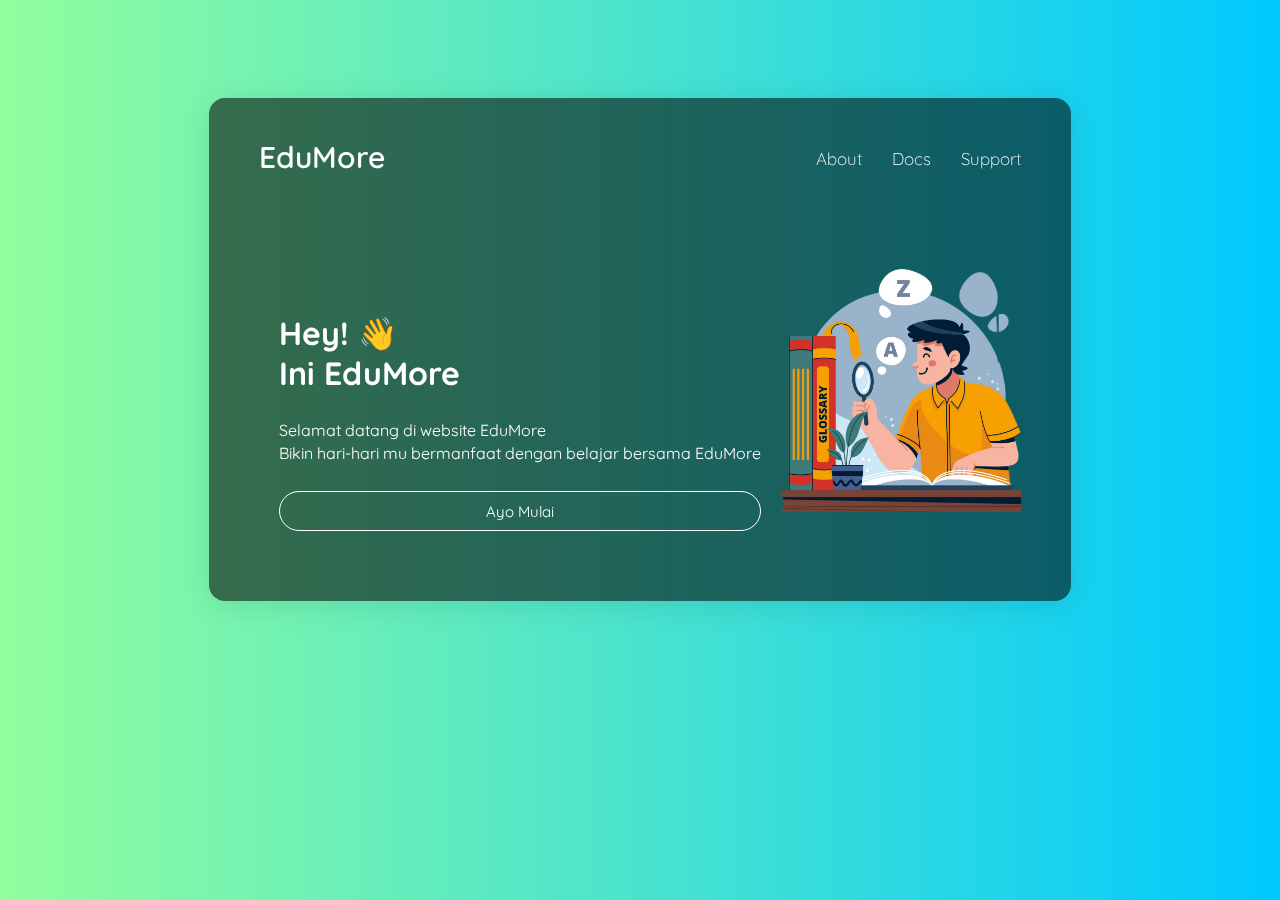
<file: index.html>
<!DOCTYPE html>
<html lang="en">
<head>
  <meta charset="UTF-8">
  <meta name="viewport" content="width=device-width, initial-scale=1.0">

  <!-- My CSS -->
  <link rel="stylesheet" href="style.css">
  <title>EduMore</title>
</head>
<body>
  <div class="container">
    <div class="glass-container">
      <nav class="navbar">
        <div class="logo"><a href="#">EduMore</a></div>
        <ul class="nav-links">
          <li class="nav-link"><a href="#">About</a></li>
          <li class="nav-link"><a href="#">Docs</a></li>
          <li class="nav-link"><a href="#">Support</a></li>
        </ul>
      </nav>
      <div class="content">
        <div class="main">
          <h2>Hey! 👋 <br>Ini EduMore</h2>
          <p>Selamat datang di website EduMore
            <br>
            Bikin hari-hari mu bermanfaat dengan belajar bersama EduMore</p>
            <a href="hasna/index.html"><button href=>Ayo Mulai</button></a>
            
        </div>
        <div class="image-wrapper">
          <img src="study.png">
        </div>
      </div>
    </div>
</body>
</html>
</file>
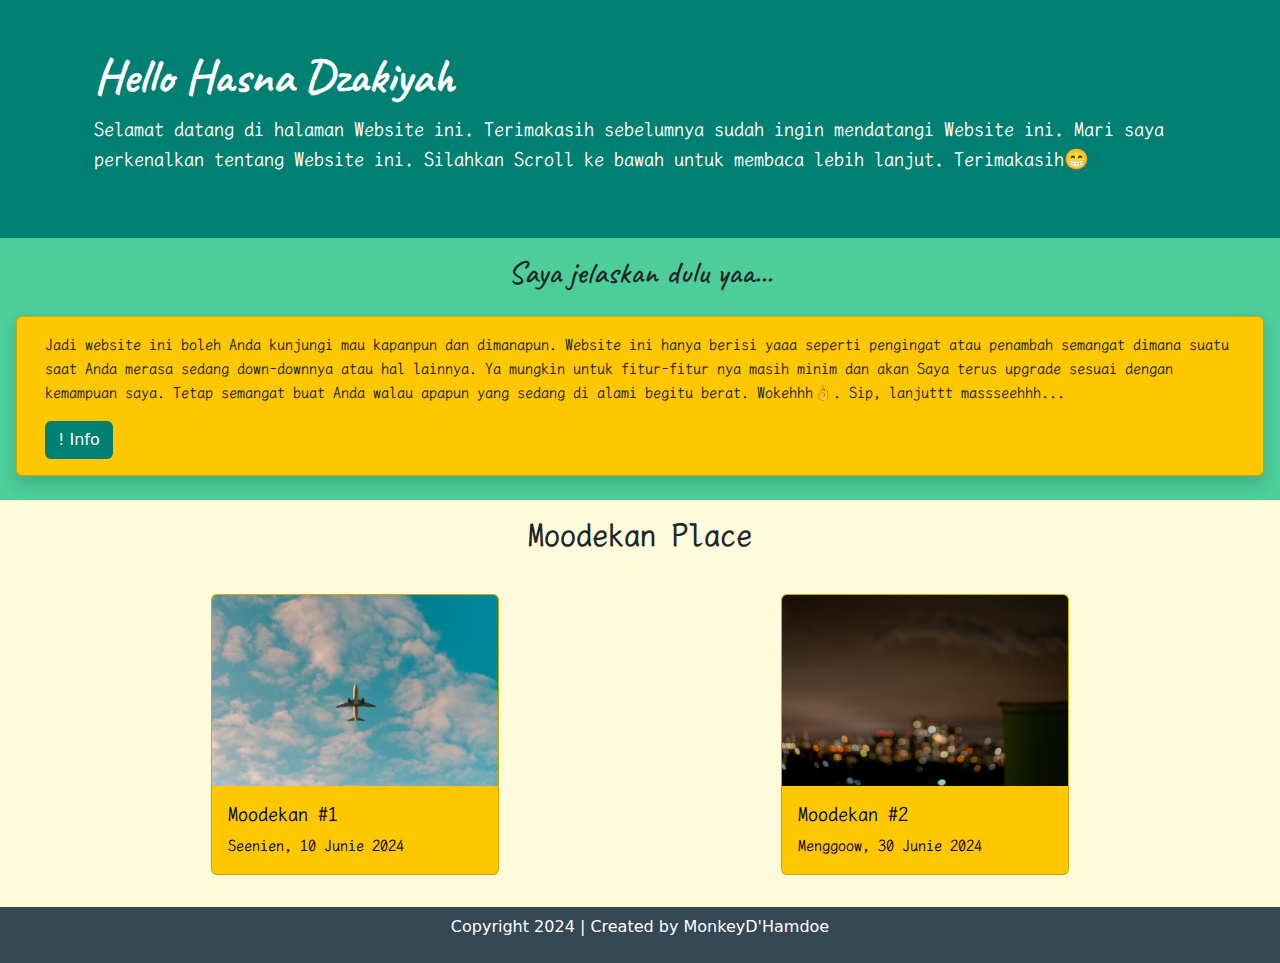
<file: hasna/content/index.html>
<!doctype html>
<html lang="en">

<head>
  <meta charset="utf-8">
  <meta name="viewport" content="width=device-width, initial-scale=1">
  <!-- Bootstrap CSS -->
  <link rel="stylesheet" href="../../bootstrap-5.3.3-dist/css/bootstrap.css">
  <link rel="stylesheet" href="../../bootstrap-5.3.3-dist/css/bootstrap.min.css">
  <!-- Google Fonts -->
  <link rel="preconnect" href="https://fonts.googleapis.com">
  <link rel="preconnect" href="https://fonts.gstatic.com" crossorigin>
  <link
    href="https://fonts.googleapis.com/css2?family=Caveat:wght@400..700&family=LXGW+WenKai+Mono+TC:wght@400;700&display=swap"
    rel="stylesheet">
  <!-- My CSS -->
  <link rel="stylesheet" href="style.css">
  <title>For You</title>
</head>

<body>
  <!-- Hero -->
  <section class="hero" id="hero">
    <div class="container py-5 ps-4 text-white">
      <h1 class="display-5 fw-bold caveat">Hello Hasna Dzakiyah</h1>
      <p class="col fs-5 wenkai">Selamat datang di halaman Website ini. Terimakasih sebelumnya sudah ingin mendatangi
        Website ini. Mari saya perkenalkan tentang Website ini. Silahkan Scroll ke bawah untuk membaca lebih lanjut.
        Terimakasih😁</p>
    </div>
  </section>
  <!-- Last Hero -->

  <!-- About -->
  <section class="about">
    <div class="container-fluid">
      <div class="row">
        <h2 class="text-center pt-3 caveat">Saya jelaskan dulu yaa...</h2>
      </div>
      <div class="row px-3 pt-3 pb-4">
        <div class="card shadow">
          <div class="card-body">
            <p class="wenkai">
              Jadi website ini boleh Anda kunjungi mau kapanpun dan dimanapun. Website ini hanya berisi yaaa seperti
              pengingat atau penambah semangat dimana suatu saat Anda merasa sedang down-downnya atau hal lainnya. Ya
              mungkin untuk fitur-fitur nya masih minim dan akan Saya terus upgrade sesuai dengan kemampuan saya. Tetap
              semangat buat Anda walau apapun yang sedang di alami begitu berat. Wokehhh👌. Sip, lanjuttt massseehhh...
            </p>
            <!-- Button trigger modal -->
            <button type="button" class="btn info text-white" data-bs-toggle="modal" data-bs-target="#staticBackdrop">
              ! Info
            </button>

            <!-- Modal -->
            <div class="modal fade" id="staticBackdrop" data-bs-backdrop="static" data-bs-keyboard="false" tabindex="-1"
              aria-labelledby="staticBackdropLabel" aria-hidden="true">
              <div class="modal-dialog modal-dialog-centered wenkai">
                <div class="modal-content">
                  <div class="modal-header text-white">
                    <h1 class="modal-title fs-5" id="staticBackdropLabel">Info lebih berkelanjutan</h1>
                  </div>
                  <div class="modal-body">
                    Untuk hanya sekedar info. Saya menyarankan Anda untuk rutin mengunjungi web ini. Tapi disaat Anda
                    sedang gabut aja. Apalagi kalau gabut brutal🤣😂. Tapi mohon maaf belum bisa spam disini yaa.. Ntar
                    lah ditambahkan fitur buat lo ngespam kalau gabut. Pokoknya Saya akan terus update web ini. Dan
                    updatetan rutinnya setiap tanggal 13, 14, dan 15. Setiap bulannya. okeee?. PAHAM?!!
                  </div>
                  <div class="modal-footer">
                    <button type="button" class="btn" data-bs-dismiss="modal">Oke, PAHAM!!!</button>
                  </div>
                </div>
              </div>
            </div>
          </div>
        </div>
      </div>
    </div>
  </section>
  <!-- Last About -->

  <!-- Content -->
  <section class="content" style="background-color: #FFFBDA;">
    <div class="container">
      <div class="row pt-3">
        <h2 class="text-center wenkai">Moodekan Place</h2>
      </div>
      <div class="row py-4">
        <div class="col py-2">
          <div class="card mx-auto wenkai" style="width: 18rem;">
            <img src="../img/plane.jpg" class="card-img-top" alt="...">
            <a href="moodekan-1/index.html">
              <div class="card-body">
                <h5 class="card-title">Moodekan #1</h5>
                <p class="card-text">Seenien, 10 Junie 2024</p>
              </div>
            </a>
          </div>
        </div>
        <div class="col py-2">
          <div class="card mx-auto wenkai" style="width: 18rem;">
            <img src="moodekan-2/bg.jpg" class="card-img-top" alt="...">
            <a href="moodekan-2/index.html">
              <div class="card-body">
                <h5 class="card-title">Moodekan #2</h5>
                <p class="card-text">Menggoow, 30 Junie 2024</p>
              </div>
            </a>
          </div>
        </div>
      </div>
    </div>
  </section>
  <!-- Last Content -->

  <!-- Footer -->
  <footer>
    <div class="container">
      <div class="row py-2">
        <p class="text-white text-center">Copyright 2024 | Created by <a
            href="https://www.instagram.com/monkeydesiregar/" class="text-white">MonkeyD'Hamdoe</a></p>
      </div>
    </div>
  </footer>
  <!-- Last Footer -->

  <!-- Botstrap JS -->
  <script src="../../bootstrap-5.3.3-dist/js/bootstrap.js"></script>
</body>

</html>
</file>
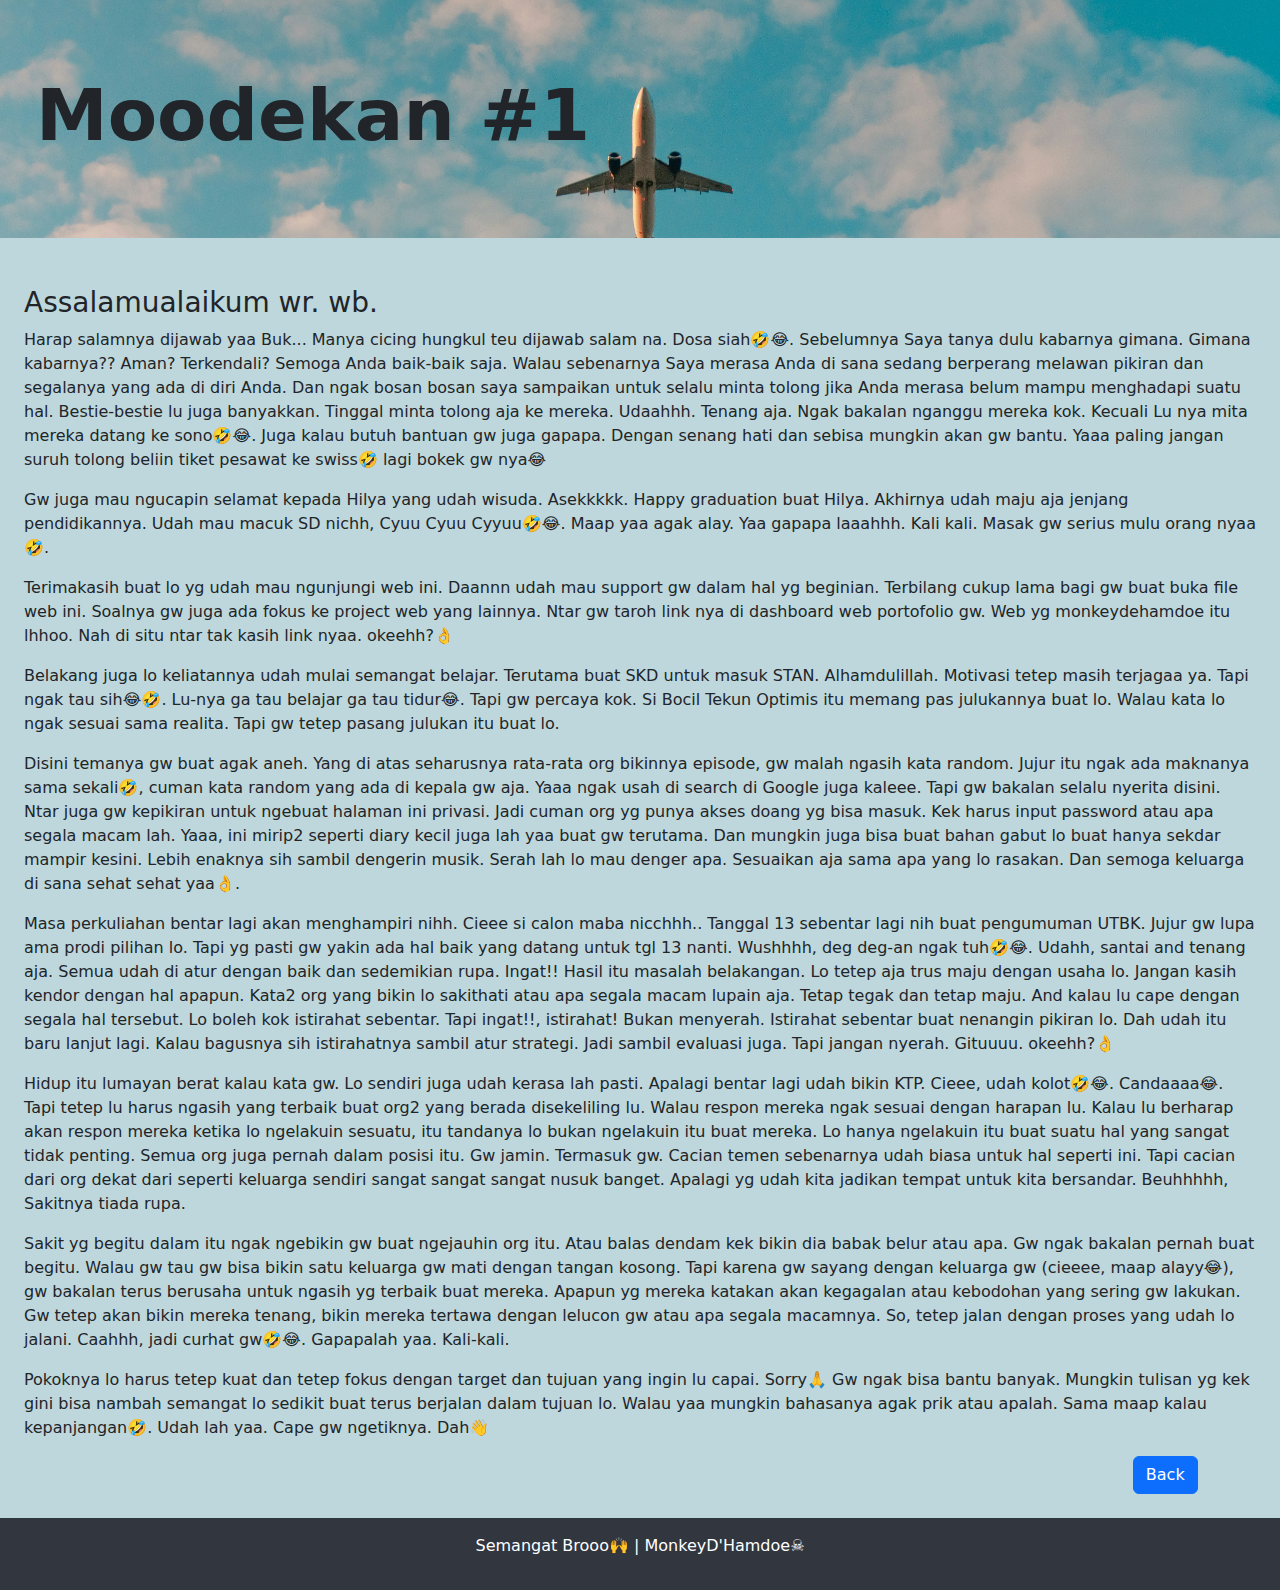
<file: hasna/content/moodekan-1/index.html>
<!DOCTYPE html>
<html lang="en">

<head>
  <meta charset="UTF-8">
  <meta name="viewport" content="width=device-width, initial-scale=1.0">
  <!-- Bootstrap CSS -->
  <link rel="stylesheet" href="../../../bootstrap-5.3.3-dist/css/bootstrap.css">
  <!-- Google Fonts -->
  <link rel="preconnect" href="https://fonts.googleapis.com">
  <link rel="preconnect" href="https://fonts.gstatic.com" crossorigin>
  <link href="https://fonts.googleapis.com/css2?family=Patrick+Hand&display=swap" rel="stylesheet">
  <!-- My CSS -->
  <link rel="stylesheet" href="style.css">
  <title>Moodekan #1</title>
</head>

<body>
  <!-- Hero -->
  <section class="hero">
    <div class="p-4 mb-4 rounded-3">
      <div class="container-fluid py-5">
        <h1 class="display-2 fw-bold">Moodekan #1</h1>
      </div>
    </div>
  </section>
  <!-- Last Hero -->

  <!-- Content -->
  <section class="blog">
    <div class="container-fluid">
      <div class="row">
        <div class="col px-4 py-4">
          <h3>Assalamualaikum wr. wb.</h3>
          <p>Harap salamnya dijawab yaa Buk... Manya cicing hungkul teu dijawab salam na. Dosa siah🤣😂. Sebelumnya Saya
            tanya dulu kabarnya gimana. Gimana kabarnya?? Aman? Terkendali? Semoga Anda baik-baik saja. Walau sebenarnya
            Saya merasa Anda di sana sedang berperang melawan pikiran dan segalanya yang ada di diri Anda. Dan ngak
            bosan bosan saya sampaikan untuk selalu minta tolong jika Anda merasa belum mampu menghadapi suatu hal.
            Bestie-bestie lu juga banyakkan. Tinggal minta tolong aja ke mereka. Udaahhh. Tenang aja. Ngak bakalan
            nganggu mereka kok. Kecuali Lu nya mita mereka datang ke sono🤣😂. Juga kalau butuh bantuan gw juga gapapa.
            Dengan senang hati dan sebisa mungkin akan gw bantu. Yaaa paling jangan suruh tolong beliin tiket pesawat ke
            swiss🤣 lagi bokek gw nya😂</p>
          <p>Gw juga mau ngucapin selamat kepada Hilya yang udah wisuda. Asekkkkk. Happy graduation buat Hilya. Akhirnya
            udah maju aja jenjang pendidikannya. Udah mau macuk SD nichh, Cyuu Cyuu Cyyuu🤣😂. Maap yaa agak alay. Yaa
            gapapa laaahhh. Kali kali. Masak gw serius mulu orang nyaa🤣.</p>
          <p>Terimakasih buat lo yg udah mau ngunjungi web ini. Daannn udah mau support gw dalam hal yg beginian.
            Terbilang cukup lama bagi gw buat buka file web ini. Soalnya gw juga ada fokus ke project web yang lainnya.
            Ntar gw taroh link nya di dashboard web portofolio gw. Web yg monkeydehamdoe itu lhhoo. Nah di situ ntar tak
            kasih link nyaa. okeehh?👌</p>
          <p>Belakang juga lo keliatannya udah mulai semangat belajar. Terutama buat SKD untuk masuk STAN.
            Alhamdulillah. Motivasi tetep masih terjagaa ya. Tapi ngak tau sih😂🤣. Lu-nya ga tau belajar ga tau
            tidur😂. Tapi gw percaya kok. Si Bocil Tekun Optimis itu memang pas julukannya buat lo. Walau kata lo ngak
            sesuai sama realita. Tapi gw tetep pasang julukan itu buat lo.</p>
          <p>Disini temanya gw buat agak aneh. Yang di atas seharusnya rata-rata org bikinnya episode, gw malah ngasih
            kata random. Jujur itu ngak ada maknanya sama sekali🤣, cuman kata random yang ada di kepala gw aja. Yaaa
            ngak usah di search di Google juga kaleee. Tapi gw bakalan selalu nyerita disini. Ntar juga gw kepikiran
            untuk ngebuat halaman ini privasi. Jadi cuman org yg punya akses doang yg bisa masuk. Kek harus input
            password atau apa segala macam lah. Yaaa, ini mirip2 seperti diary kecil juga lah yaa buat gw terutama. Dan
            mungkin juga bisa buat bahan gabut lo buat hanya sekdar mampir kesini. Lebih enaknya sih sambil dengerin
            musik. Serah lah lo mau denger apa. Sesuaikan aja sama apa yang lo rasakan. Dan semoga keluarga di sana
            sehat sehat yaa👌.</p>
          <p>Masa perkuliahan bentar lagi akan menghampiri nihh. Cieee si calon maba nicchhh.. Tanggal 13 sebentar lagi
            nih buat pengumuman UTBK. Jujur gw lupa ama prodi pilihan lo. Tapi yg pasti gw yakin ada hal baik yang
            datang untuk tgl 13 nanti. Wushhhh, deg deg-an ngak tuh🤣😂. Udahh, santai and tenang aja. Semua udah di
            atur dengan baik dan sedemikian rupa. Ingat!! Hasil itu masalah belakangan. Lo tetep aja trus maju dengan
            usaha lo. Jangan kasih kendor dengan hal apapun. Kata2 org yang bikin lo sakithati atau apa segala macam
            lupain aja. Tetap tegak dan tetap maju. And kalau lu cape dengan segala hal tersebut. Lo boleh kok istirahat
            sebentar. Tapi ingat!!, istirahat! Bukan menyerah. Istirahat sebentar buat nenangin pikiran lo. Dah udah itu
            baru lanjut lagi. Kalau bagusnya sih istirahatnya sambil atur strategi. Jadi sambil evaluasi juga. Tapi
            jangan nyerah. Gituuuu. okeehh?👌</p>
          <p>Hidup itu lumayan berat kalau kata gw. Lo sendiri juga udah kerasa lah pasti. Apalagi bentar lagi udah
            bikin KTP. Cieee, udah kolot🤣😂. Candaaaa😂. Tapi tetep lu harus ngasih yang terbaik buat org2 yang berada
            disekeliling lu. Walau respon mereka ngak sesuai dengan harapan lu. Kalau lu berharap akan respon mereka
            ketika lo ngelakuin sesuatu, itu tandanya lo bukan ngelakuin itu buat mereka. Lo hanya ngelakuin itu buat
            suatu hal yang sangat tidak penting. Semua org juga pernah dalam posisi itu. Gw jamin. Termasuk gw. Cacian
            temen sebenarnya udah biasa untuk hal seperti ini. Tapi cacian dari org dekat dari seperti keluarga sendiri
            sangat sangat sangat nusuk banget. Apalagi yg udah kita jadikan tempat untuk kita bersandar. Beuhhhhh,
            Sakitnya tiada rupa.</p>
          <p>Sakit yg begitu dalam itu ngak ngebikin gw buat ngejauhin org itu. Atau balas dendam kek bikin dia babak
            belur atau apa. Gw ngak bakalan pernah buat begitu. Walau gw tau gw bisa bikin satu keluarga gw mati dengan
            tangan kosong. Tapi karena gw sayang dengan keluarga gw (cieeee, maap alayy😂), gw bakalan terus berusaha
            untuk ngasih yg terbaik buat mereka. Apapun yg mereka katakan akan kegagalan atau kebodohan yang sering gw
            lakukan. Gw tetep akan bikin mereka tenang, bikin mereka tertawa dengan lelucon gw atau apa segala macamnya.
            So, tetep jalan dengan proses yang udah lo jalani. Caahhh, jadi curhat gw🤣😂. Gapapalah yaa. Kali-kali.</p>
          <p>Pokoknya lo harus tetep kuat dan tetep fokus dengan target dan tujuan yang ingin lu capai. Sorry🙏 Gw ngak
            bisa bantu banyak. Mungkin tulisan yg kek gini bisa nambah semangat lo sedikit buat terus berjalan dalam
            tujuan lo. Walau yaa mungkin bahasanya agak prik atau apalah. Sama maap kalau kepanjangan🤣. Udah lah yaa.
            Cape gw ngetiknya. Dah👋</p>
          <a href="../index.html"><button type="button" class="btn btn-primary">Back</button></a>

        </div>
      </div>
    </div>
  </section>
  <!-- Last Content -->

  <!-- Footer -->
  <footer>
    <div class="footer p-3">
      <p class="text-center text-white">Semangat Brooo🙌 | MonkeyD'Hamdoe☠</p>
    </div>
  </footer>
  <!-- Last Footer -->
</body>

</html>
</file>
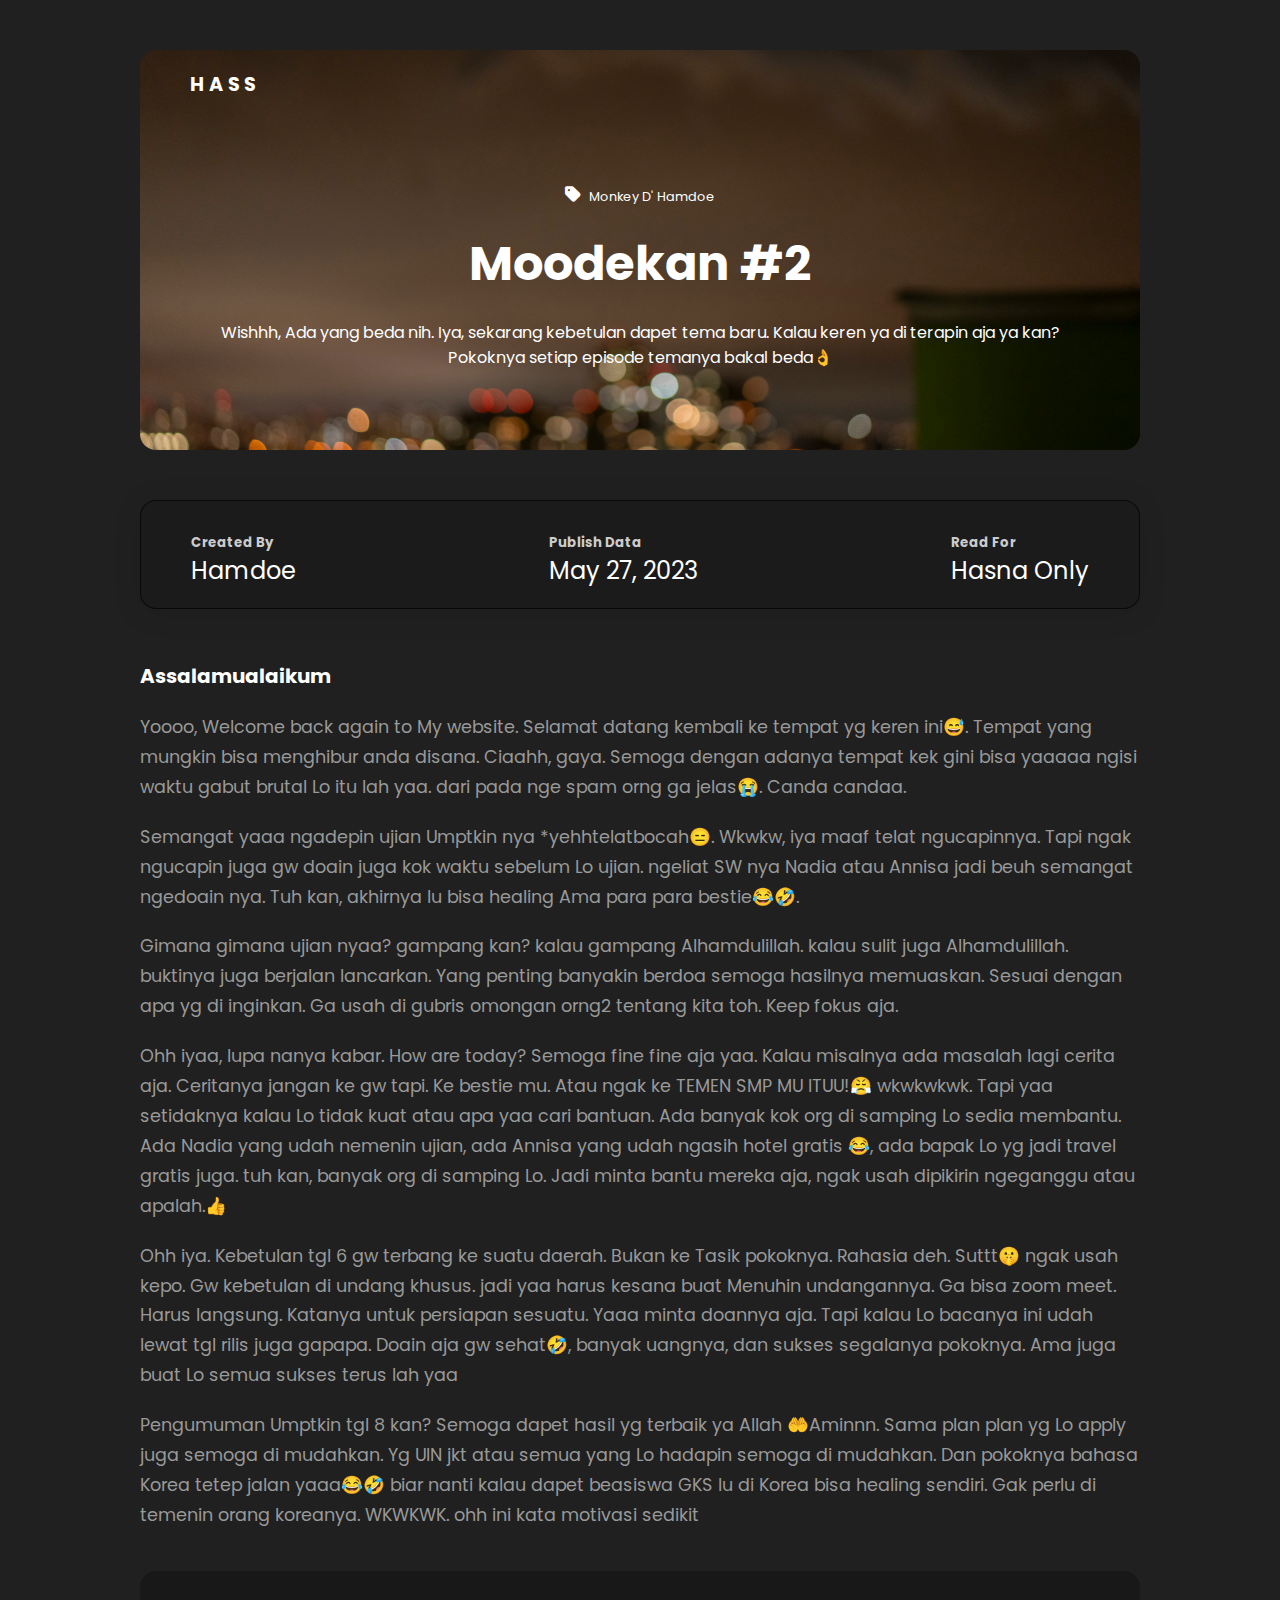
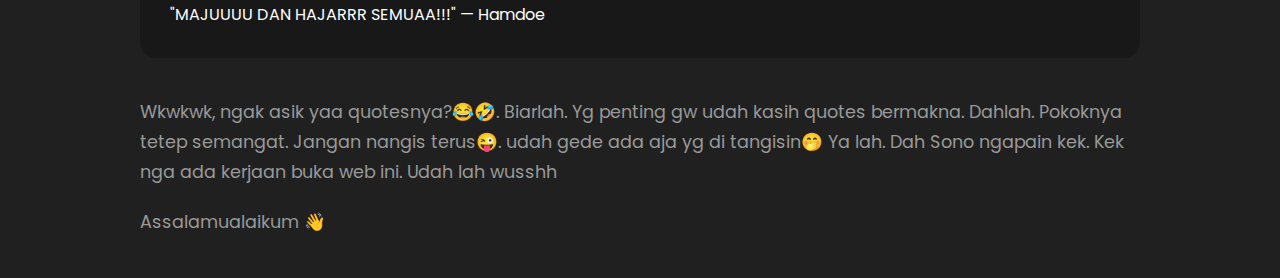
<file: hasna/content/moodekan-2/index.html>
<!DOCTYPE html>
<html lang="en">
<head>
  <meta charset="UTF-8">
  <meta name="viewport" content="width=device-width, initial-scale=1.0">
  <link rel="stylesheet" href="https://cdnjs.cloudflare.com/ajax/libs/font-awesome/6.5.2/css/all.min.css">
  <link rel="stylesheet" href="style.css">
  <title>Blog Spot</title>
</head>
<body>
  <div class="container">
    <header>
      <div class="category">HASS</div>
      <div class="info">
        <div class="tags">
          <i class="fa-solid fa-tag"></i>
          <span>Monkey D' Hamdoe</span>
        </div>
        <h1 class="title">Moodekan #2</h1>
        <p class="subtitle">Wishhh, Ada yang beda nih. Iya, sekarang kebetulan dapet tema baru. Kalau keren ya di terapin aja ya kan? Pokoknya setiap episode temanya bakal beda👌</p>
      </div>
    </header>
    <section class="details">
      <div class="item">
        <h5 class="item-title">Created By</h5>
        <p class="item-text"><span class="item-data"></span> Hamdoe</p>
      </div>
      <div class="item">
        <h5 class="item-title">Publish Data</h5>
        <p class="item-text"><span class="item-data">May 27, 2023</span></p>
      </div>
      <div class="item">
        <h5 class="item-title">Read For</h5>
        <p class="item-text"><span class="item-data">Hasna</span> Only</p>
      </div>
    </section>
    <article>
      <h4>Assalamualaikum</h4>
      <p>Yoooo, Welcome back again to My website. Selamat datang kembali ke tempat yg keren ini😅. Tempat yang mungkin bisa menghibur anda disana. Ciaahh, gaya. Semoga dengan adanya tempat kek gini bisa yaaaaa ngisi waktu gabut brutal Lo itu lah yaa. dari pada nge spam orng ga jelas😭. Canda candaa.</p>
      <p>Semangat yaaa ngadepin ujian Umptkin nya *yehhtelatbocah😑. Wkwkw, iya maaf telat ngucapinnya. Tapi ngak ngucapin juga gw doain juga kok waktu sebelum Lo ujian. ngeliat SW nya Nadia atau Annisa jadi beuh semangat ngedoain nya. Tuh kan, akhirnya lu bisa healing Ama para para bestie😂🤣.</p>
      <p>Gimana gimana ujian nyaa? gampang kan? kalau gampang Alhamdulillah. kalau sulit juga Alhamdulillah. buktinya juga berjalan lancarkan. Yang penting banyakin berdoa semoga hasilnya memuaskan. Sesuai dengan apa yg di inginkan. Ga usah di gubris omongan orng2 tentang kita toh. Keep fokus aja.</p>
      <p>Ohh iyaa, lupa nanya kabar. How are today? Semoga fine fine aja yaa. Kalau misalnya ada masalah lagi cerita aja. Ceritanya jangan ke gw tapi. Ke bestie mu. Atau ngak ke TEMEN SMP MU ITUU!😤 wkwkwkwk. Tapi yaa setidaknya kalau Lo tidak kuat atau apa yaa cari bantuan. Ada banyak kok org di samping Lo sedia membantu. Ada Nadia yang udah nemenin ujian, ada Annisa yang udah ngasih hotel gratis 😂, ada bapak Lo yg jadi travel gratis juga. tuh kan, banyak org di samping Lo. Jadi minta bantu mereka aja, ngak usah dipikirin ngeganggu atau apalah.👍</p>
      <p>Ohh iya. Kebetulan tgl 6 gw terbang ke suatu daerah. Bukan ke Tasik pokoknya. Rahasia deh. Suttt🤫 ngak usah kepo. Gw kebetulan di undang khusus. jadi yaa harus kesana buat Menuhin undangannya. Ga bisa zoom meet. Harus langsung. Katanya untuk persiapan sesuatu. Yaaa minta doannya aja. Tapi kalau Lo bacanya ini udah lewat tgl rilis juga gapapa. Doain aja gw sehat🤣, banyak uangnya, dan sukses segalanya pokoknya. Ama juga buat Lo semua sukses terus lah yaa</p>
      <p>Pengumuman Umptkin tgl 8 kan? Semoga dapet hasil yg terbaik ya Allah 🤲Aminnn. Sama plan plan yg Lo apply juga semoga di mudahkan. Yg UIN jkt atau semua yang Lo hadapin semoga di mudahkan. Dan pokoknya bahasa Korea tetep jalan yaaa😂🤣 biar nanti kalau dapet beasiswa GKS lu di Korea bisa healing sendiri. Gak perlu di temenin orang koreanya. WKWKWK. ohh ini kata motivasi sedikit</p>
      <blockquote>"MAJUUUU DAN HAJARRR SEMUAA!!!" &mdash; Hamdoe</blockquote>
      <p>Wkwkwk, ngak asik yaa quotesnya?😂🤣. Biarlah. Yg penting gw udah kasih quotes bermakna. Dahlah. Pokoknya tetep semangat. Jangan nangis terus😜. udah gede ada aja yg di tangisin🤭 Ya lah. Dah Sono ngapain kek. Kek nga ada kerjaan buka web ini. Udah lah wusshh</p>
      <p>Assalamualaikum 👋</p>
    </article>
  </div>
</body>
</html>
</file>
<file: style.css>
@import url('https://fonts.googleapis.com/css2?family=Quicksand:wght@300..700&display=swap');

*{
  font-family: 'Quicksand', sans-serif;
}

a{
  text-decoration: none;
  color: #fff;
}

body{
  color: #fff;
  background-color: #e9ff99;
  background-image: linear-gradient(to right, #92fe9d 0%, #00c9ff 100%);
}

.container{
  display: flex;
  justify-content: center;
}

.glass-container{
  display: block;
  max-width: 65%;
  margin-top: 10vh;
  margin-bottom: 30px;
  background: rgba(0, 0, 0, 0.56);
  padding: 50px;
  border-radius: 16px;
  box-shadow: 0 4px 30px rgba(0, 0, 0, 0.1);
  backdrop-filter: blur(11.6px);
  -webkit-backdrop-filter: blur(11.6px);
}

.logo {
  display: inline-block;
  font-size: 30px;
  font-weight: 600;
  margin-top: -10px;
}

ul.nav-links{
  margin: 0;
  float: right;
  display: flex;
  list-style: none;
}

li.nav-link{
  display: inline-block;
  margin-left: 30px;
  font-size: 17px;
  font-weight: 300;
}

li.nav-link a:hover{
  color: #92fe9d;
  cursor: pointer;
}

.content {
  display: flex;
  width: 100%;
}

.main{
  margin-top: 10vh;
  display: inline-block;
  padding: 20px;
}

.main h2{
  font-size: 32px;
}

.main p{
  font-size: 16px;
  line-height: 23px;
}

button{
  margin-top: 10px;
  width: 100%;
  height: 40px;
  font-size: 15px;
  color: #fff;
  background-color: transparent;
  border: 1px solid #fff;
  border-radius: 20px;
  cursor: pointer;
}

button:hover{
  border-color: #00c9ff;
  background-color: #00c9ff;
}

.image-wrapper img:first-child{
  max-width: 240px;
  margin-top: 10vh;
}

@media screen and (max-width: 1000px) {
  .content {
    flex-direction: column;
  }
}
@media screen and (max-width: 500px) {
  .logo{
    font-size: 22px;
    margin-top: 30px;
  }
  nav ul.nav-links{
    flex-direction: column;
    margin-top: -7px;
  }
  li.nav-link {
    font-size: 15px;
    margin: 10px 0;

  }
  .main h2{
    font-size: 28px;
    margin-top: -50px;
  }
  .main p{
    font-size: 15px;
  }
  button{
    font-size: 13px;
  }
  .glass-container{
    margin-top: 3vh;
  }
  .main{
    padding: 10px;
  }
  .image-wrapper img{
    max-width: 100px;
  }
}
</file>
<file: hasna/content/style.css>
:root {
  --bg: #4CCD99;
  --primary: #FFC700;
  --light: #FFF455;
  --dark: #007F73;
}

a {
  text-decoration: none;
  color: black;
}

.caveat {
  font-family: 'Caveat';
}

.wenkai {
  font-family: 'LXGW WenKai Mono TC';
}

/* Hero */
.hero {
  background-color: var(--dark);
}

/* About */
.about .card {
  background-color: var(--primary);
}

.about {
  background-color: var(--bg);
}

.about .modal-header,
.modal-footer {
  background-color: var(--dark);
}

.about .modal-body {
  background-color: var(--light);
}

.about .modal-footer .btn {
  background-color: var(--primary);
}

.about .modal-footer .btn:hover {
  background-color: var(--light);
}

.about .card .info {
  background-color: var(--dark);
}

.about .card .info:hover {
  background-color: var(--bg);
}

/* Content */
.content .card {
  background-color: var(--primary);
}

.content h2 {
  font-weight: 700;
}

/* Footer */
footer {
  background-color: #344955;
}
</file>
<file: hasna/content/moodekan-1/style.css>
/* Hero */
.hero {
  background-image: url(../../img/plane.jpg);
  background-position: center;
  background-size: cover;
}

body {
  background-color: #BED7DC;
}

/* Footer */
footer {
  background-color: #31363F;
}

.btn {
  position: relative;
  left: 90%;
}
</file>
<file: hasna/content/moodekan-2/style.css>
@import url('https://fonts.googleapis.com/css2?family=Poppins:ital,wght@0,100;0,200;0,300;0,400;0,500;0,600;0,700;0,800;0,900;1,100;1,200;1,300;1,400;1,500;1,600;1,700;1,800;1,900&display=swap');
*{
  margin: 0;
  padding: 0;
  box-sizing: border-box;
}

body{
  font-family: 'Poppins', sans-serif;
  display: flex;
  justify-content: center;
  height: 100vh;
  color: #ffffff;
  background-color: #202020;
  padding: 50px;
}

body .container{
  max-width: 1000px;
}

body .container header{
  background: url(bg.jpg) center / cover no-repeat;
  display: flex;
  flex-direction: column;
  justify-content: space-between;
  min-height: 400px;
  padding: 20px 50px 60px;
  border-radius: 16px;
}

body .container header .category{
  font-size: 1.2rem;
  font-weight: bold;
  letter-spacing: 0.3rem;
  text-transform: uppercase;
}

body .container header .info {
  text-align: center;
}

body .container header .info .tags i{
  font-size: 18px;
  margin-right: 4px;
}

body .container header .info .tags span{
  font-size: 0.8rem;
}

body .container header .info .title{
  margin: 20px 0;
  font-size: 3rem;
  font-weight: bold;
}

body .container header .info .subtitle{
  min-width: 70%;
  margin: 0 auto 20px;
  font-size: 1rem;
}

body .details{
  display: flex;
  justify-content: space-between;
  background: rgba(0, 0, 0, 0.14);
  margin-top: 50px;
  padding: 20px 50px;
  border-radius: 16px;
  box-shadow: 0 4px 30px rgba(0, 0, 0, 0.1);
  border: 1px solid rgba(0, 0, 0, 0.68);
}

body .details .item .item-title{
  color: #cccccc;
  margin-top: 12px;
}

body .details .item .item-text {
  font-size: 1.5rem;
}

body article{
  margin-top: 50px;
  padding-bottom: 20px;
  line-height: 1.70;
}

body article h4{
  margin-top: 50px;
  margin-bottom: 20px;
  font-size: 1.25rem;
}

body article p {
  margin-bottom: 20px;
  color: #999999;
  font-size: 1.1rem;
}

body article blockquote{
  margin: 40px 0;
  background-color: #181818;
  padding: 30px;
  border-radius: 16px;
}

@media screen and (max-width: 768px) {
  body .container header {
    padding: 10px 20px 30px;
    min-height: 300px;
  }

  body .container header .category{
    font-size: 0.9rem;
  }

  body .container header .info .title{
    font-size: 2.2rem;
  }

  body .container header .info .subtitle{
    font-size: 0.8rem;
  }

  body .container .details{
    flex-direction: column;
  }

  body .container.details .item:not(:last-child){
    margin-bottom: 30px;
  }
}
</file>
